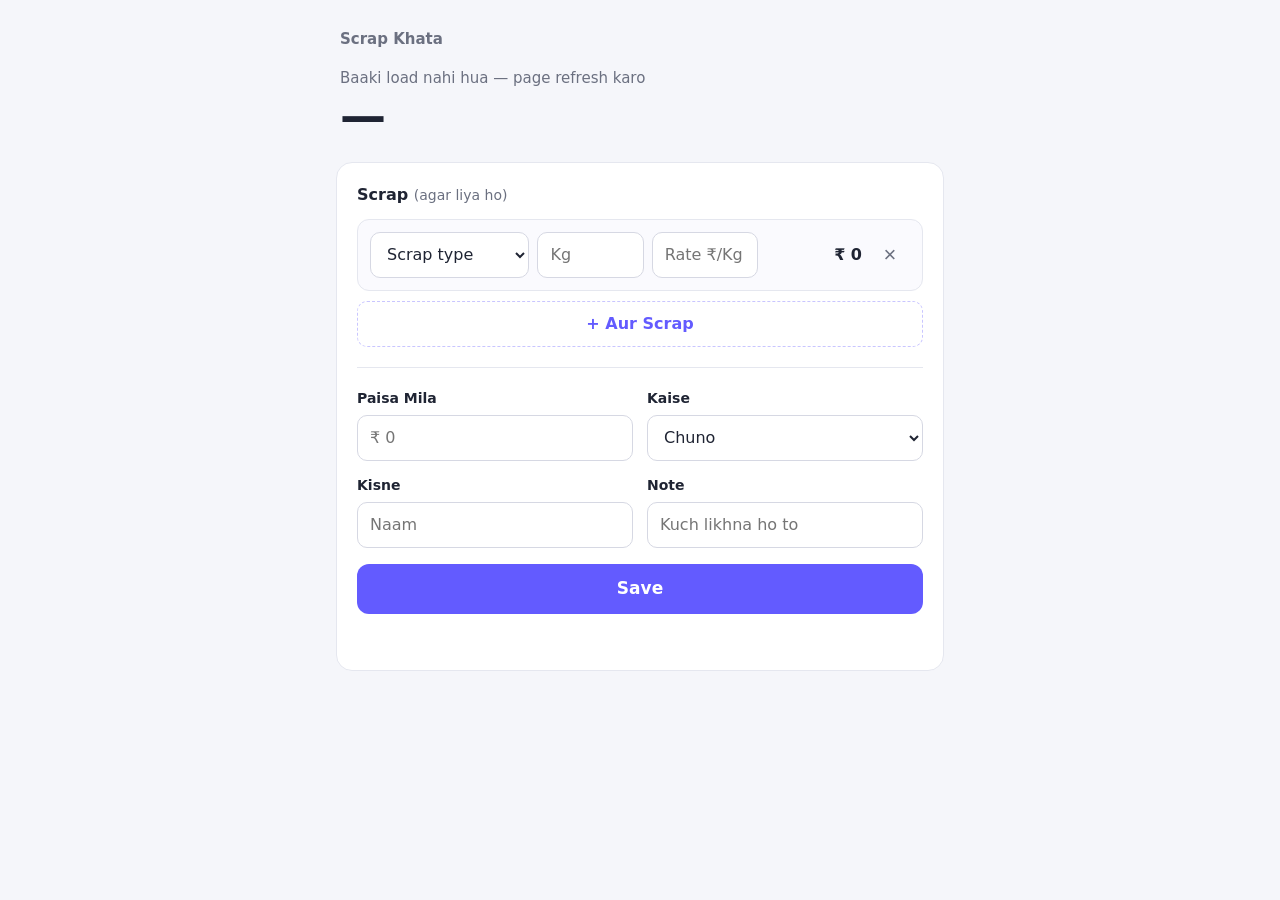
<file: index.html>
<!DOCTYPE html>
<html lang="hi">
<head>
  <meta charset="UTF-8" />
  <meta name="viewport" content="width=device-width, initial-scale=1.0" />
  <meta name="theme-color" content="#635bff" />
  <title>Scrap Khata</title>
  <link rel="stylesheet" href="style.css" />
</head>
<body>
<main class="wrap">

  <header class="hero" id="hero">
    <h1 class="title">Scrap Khata</h1>
    <p class="hero-label" id="baakiLabel">Abhi Baaki</p>
    <p class="hero-amount" id="baakiAmount">…</p>
  </header>

  <form id="khataForm" class="card" novalidate>

    <section class="block">
      <h2 class="block-title">Scrap <span class="hint">(agar liya ho)</span></h2>
      <div id="items"></div>
      <button type="button" id="addItemBtn" class="btn-link">+ Aur Scrap</button>
    </section>

    <section class="block fields">
      <div class="field">
        <label for="mila">Paisa Mila</label>
        <input id="mila" type="number" inputmode="decimal" min="0" step="0.01" placeholder="₹ 0" />
      </div>
      <div class="field">
        <label for="kaise">Kaise</label>
        <select id="kaise"></select>
      </div>
      <div class="field">
        <label for="kisne">Kisne</label>
        <input id="kisne" type="text" placeholder="Naam" />
      </div>
      <div class="field">
        <label for="note">Note</label>
        <input id="note" type="text" placeholder="Kuch likhna ho to" />
      </div>
    </section>

    <p id="afterLine" class="after-line"></p>
    <button type="submit" id="saveBtn" class="btn-primary">Save</button>
    <p id="msg" class="msg" role="status"></p>

  </form>
</main>

<script src="config.js"></script>
<script src="script.js"></script>
</body>
</html>
</file>
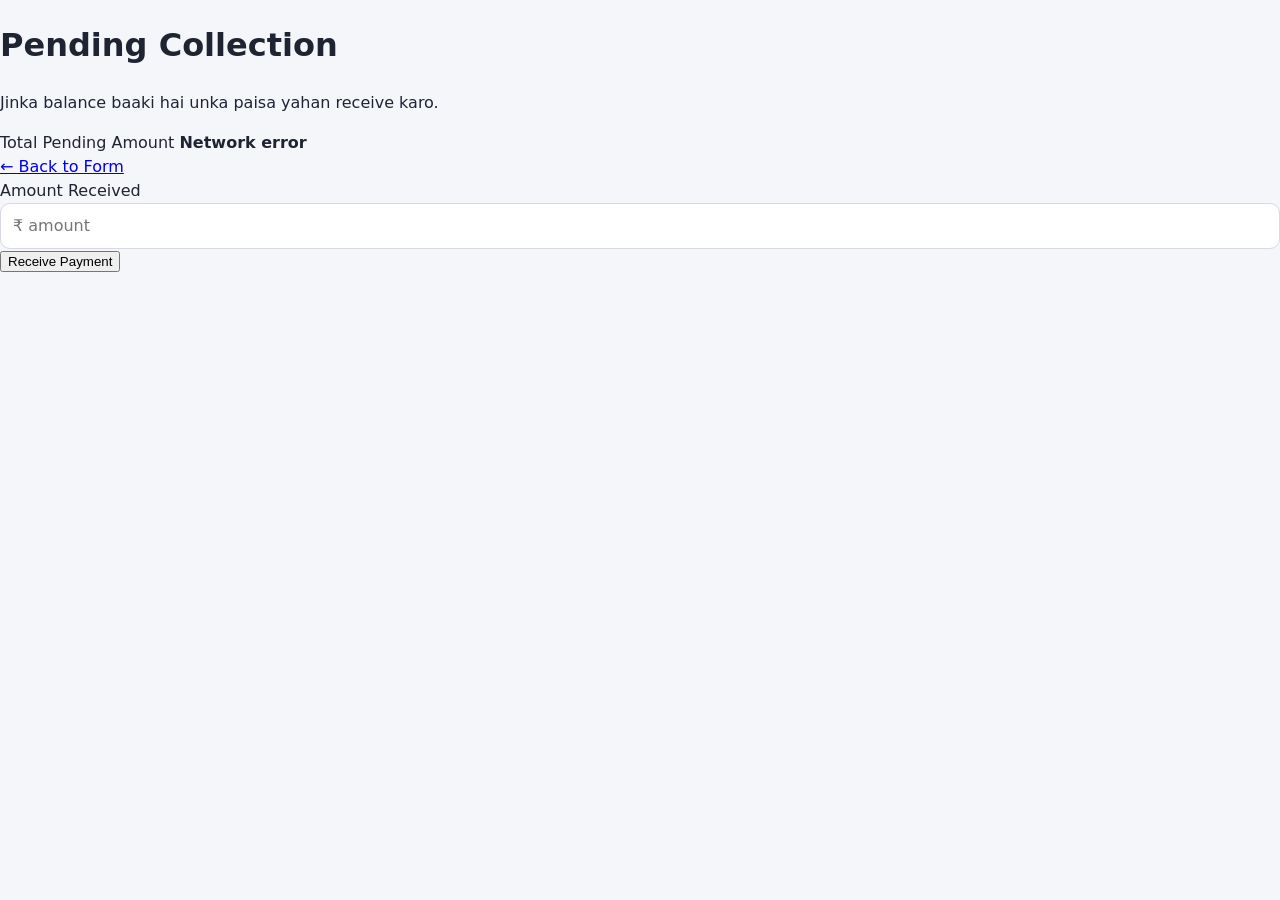
<file: pending.html>
<!DOCTYPE html>
<html lang="en">
<head>
  <meta charset="UTF-8" />
  <meta name="viewport" content="width=device-width, initial-scale=1.0" />
  <title>Pending Collection</title>
  <link rel="stylesheet" href="style.css" />
</head>
<body>
<div class="app">
  <div class="form-card">
    <div class="header">
      <h1>Pending Collection</h1>
      <p>Jinka balance baaki hai unka paisa yahan receive karo.</p>
    </div>

    <div class="pending-banner">
      <div>
        <span>Total Pending Amount</span>
        <strong id="totalPendingText">Loading...</strong>
      </div>
      <a href="index.html" class="collect-link">← Back to Form</a>
    </div>

    <div class="collect-box">
      <label class="cb-label">Amount Received</label>
      <input type="number" id="receiveInput" class="cb-input" min="0" step="0.01" placeholder="₹ amount" />
      <button id="receiveBtn" class="cb-btn">Receive Payment</button>
      <div id="resultLine" class="cb-result"></div>
    </div>
  </div>
</div>
<script src="pending.js"></script>
</body>
</html>
</file>
<file: style.css>
:root {
  --accent: #635bff;
  --accent-ink: #3b35b5;
  --accent-soft: #eeedff;
  --ink: #1f2433;
  --muted: #6b7080;
  --line: #e5e7ef;
  --field-line: #d6d8e3;
  --bg: #f5f6fa;
  --ok: #16794a;
  --ok-soft: #e8f5ee;
  --bad: #c62828;
  --bad-soft: #fdecec;
}

* { box-sizing: border-box; }

body {
  margin: 0;
  background: var(--bg);
  color: var(--ink);
  font: 16px/1.5 system-ui, -apple-system, "Segoe UI", Roboto, sans-serif;
}

.wrap {
  max-width: 640px;
  margin: 0 auto;
  padding: 20px 16px 48px;
}

/* ---- bada amount ---- */
.hero { padding: 8px 4px 20px; }
.title { margin: 0 0 16px; font-size: 15px; font-weight: 600; color: var(--muted); }
.hero-label { margin: 0; font-size: 15px; color: var(--muted); }
.hero-amount {
  margin: 2px 0 0;
  font-size: 46px;
  font-weight: 700;
  letter-spacing: -0.02em;
  line-height: 1.1;
  font-variant-numeric: tabular-nums;
}
.hero[data-state="ok"] .hero-amount { color: var(--ok); }
.bump { animation: bump .35s ease-out; }
@keyframes bump {
  from { opacity: .3; transform: translateY(6px); }
  to   { opacity: 1;  transform: none; }
}

/* ---- form ---- */
.card {
  background: #fff;
  border: 1px solid var(--line);
  border-radius: 16px;
  padding: 20px;
}
.block + .block { margin-top: 20px; padding-top: 20px; border-top: 1px solid var(--line); }
.block-title { margin: 0 0 12px; font-size: 16px; font-weight: 600; }
.hint { font-size: 14px; font-weight: 400; color: var(--muted); }

input, select {
  width: 100%;
  min-height: 46px;
  padding: 10px 12px;
  font: inherit;
  color: inherit;
  background: #fff;
  border: 1px solid var(--field-line);
  border-radius: 10px;
}
input:focus, select:focus {
  outline: none;
  border-color: var(--accent);
  box-shadow: 0 0 0 3px var(--accent-soft);
}
input[type=number]::-webkit-inner-spin-button,
input[type=number]::-webkit-outer-spin-button { -webkit-appearance: none; margin: 0; }
input[type=number] { -moz-appearance: textfield; }

/* scrap line: phone par 3 rows, badi screen par 1 row */
.item {
  display: grid;
  grid-template-columns: 1fr 1fr;
  grid-template-areas:
    "type type"
    "qty  rate"
    "amt  del";
  gap: 8px;
  padding: 12px;
  margin-bottom: 10px;
  background: #fafafe;
  border: 1px solid var(--line);
  border-radius: 12px;
}
.i-type { grid-area: type; }
.i-qty  { grid-area: qty; }
.i-rate { grid-area: rate; }
.i-amt  {
  grid-area: amt;
  align-self: center;
  font-weight: 600;
  font-variant-numeric: tabular-nums;
}
.i-del {
  grid-area: del;
  justify-self: end;
  width: 40px;
  height: 40px;
  font-size: 22px;
  line-height: 1;
  color: var(--muted);
  background: transparent;
  border: none;
  border-radius: 8px;
  cursor: pointer;
}
.i-del:hover { color: var(--bad); background: var(--bad-soft); }

@media (min-width: 600px) {
  .item {
    grid-template-columns: 1.5fr 1fr 1fr 96px 40px;
    grid-template-areas: "type qty rate amt del";
    align-items: center;
  }
  .i-amt { text-align: right; }
}

.btn-link {
  width: 100%;
  padding: 10px 14px;
  font: inherit;
  font-weight: 600;
  color: var(--accent);
  background: transparent;
  border: 1px dashed #c9c6ff;
  border-radius: 10px;
  cursor: pointer;
}
.btn-link:hover { background: var(--accent-soft); }

.fields { display: grid; gap: 14px; }
@media (min-width: 600px) { .fields { grid-template-columns: 1fr 1fr; } }
.field label { display: block; margin-bottom: 6px; font-size: 14px; font-weight: 600; }

/* ---- save ke baad line ---- */
.after-line {
  margin: 20px 0 0;
  padding: 12px 14px;
  font-weight: 600;
  border-radius: 10px;
  font-variant-numeric: tabular-nums;
}
.after-line:empty { display: none; }
.after-line.due { color: var(--accent-ink); background: var(--accent-soft); }
.after-line.ok  { color: var(--ok); background: var(--ok-soft); }

.btn-primary {
  width: 100%;
  min-height: 50px;
  margin-top: 16px;
  font: inherit;
  font-size: 17px;
  font-weight: 700;
  color: #fff;
  background: var(--accent);
  border: none;
  border-radius: 12px;
  cursor: pointer;
  transition: background .15s;
}
.btn-primary:hover { background: #5147f0; }
.btn-primary:disabled { opacity: .6; cursor: wait; }

button:focus-visible { outline: 3px solid var(--accent-soft); outline-offset: 2px; }

.msg { min-height: 1.5em; margin: 12px 0 0; text-align: center; font-weight: 600; }
.msg.ok  { color: var(--ok); }
.msg.bad { color: var(--bad); }

@media (prefers-reduced-motion: reduce) {
  * { animation: none !important; transition: none !important; }
}
</file>
